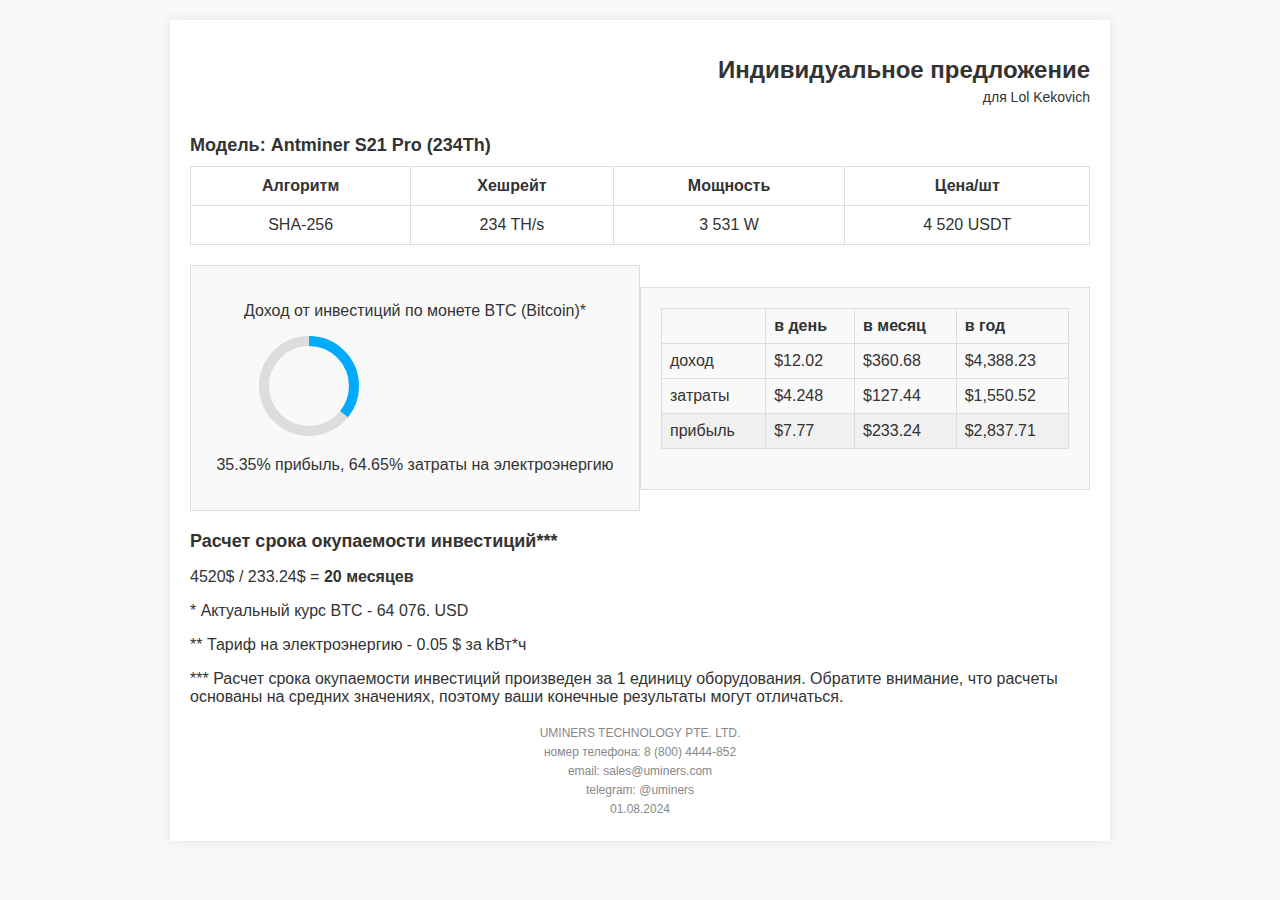
<file: static/123.html>
<!DOCTYPE html>
<html lang="ru">
<head>
    <meta charset="UTF-8">
    <meta name="viewport" content="width=device-width, initial-scale=1.0">
    <title>Uminers Proposal</title>
    <style>
        body {
            font-family: Arial, sans-serif;
            margin: 0;
            padding: 0;
            background-color: #f9f9f9;
            color: #333;
        }
        .container {
            width: 80%;
            max-width: 900px;
            margin: 20px auto;
            background-color: #fff;
            padding: 20px;
            box-shadow: 0 0 10px rgba(0, 0, 0, 0.1);
        }
        .header {
            text-align: right;
        }
        .header h1 {
            font-size: 24px;
            margin-bottom: 5px;
        }
        .header p {
            margin: 0;
            font-size: 14px;
        }
        .main-content {
            margin-top: 30px;
        }
        .main-content h2 {
            font-size: 18px;
            margin-bottom: 10px;
        }
        .main-content table {
            width: 100%;
            border-collapse: collapse;
            margin-bottom: 20px;
        }
        .main-content table, .main-content th, .main-content td {
            border: 1px solid #ddd;
        }
        .main-content th, .main-content td {
            padding: 10px;
            text-align: center;
        }
        .highlight {
            background-color: #f0f0f0;
        }
        .profit-calculation {
            display: flex;
            justify-content: space-between;
            align-items: center;
            margin-bottom: 20px;
        }
        .profit-calculation div {
            width: 48%;
        }
        .profit-calculation .chart {
            background-color: #f9f9f9;
            padding: 20px;
            text-align: center;
            border: 1px solid #ddd;
        }
        .profit-calculation .details {
            background-color: #f9f9f9;
            padding: 20px;
            border: 1px solid #ddd;
        }
        .profit-calculation .details table {
            width: 100%;
            border-collapse: collapse;
        }
        .profit-calculation .details th, .profit-calculation .details td {
            padding: 8px;
            text-align: left;
        }
        .footer {
            text-align: center;
            font-size: 12px;
            color: #888;
            margin-top: 20px;
        }
        .footer p {
            margin: 5px 0;
        }
    </style>
</head>
<body>
    <div class="container">
        <div class="header">
            <h1>Индивидуальное предложение</h1>
            <p>для Lol Kekovich</p>
        </div>
        <div class="main-content">
            <h2>Модель: Antminer S21 Pro (234Th)</h2>
            <table>
                <thead>
                    <tr>
                        <th>Алгоритм</th>
                        <th>Хешрейт</th>
                        <th>Мощность</th>
                        <th>Цена/шт</th>
                    </tr>
                </thead>
                <tbody>
                    <tr>
                        <td>SHA-256</td>
                        <td>234 TH/s</td>
                        <td>3 531 W</td>
                        <td>4 520 USDT</td>
                    </tr>
                </tbody>
            </table>
            <div class="profit-calculation">
                <div class="chart">
                    <p>Доход от инвестиций по монете BTC (Bitcoin)*</p>
                    <div>
                        <svg width="100" height="100">
                            <!-- Example pie chart, should be replaced with actual chart library or SVG -->
                            <circle cx="50" cy="50" r="45" fill="#f9f9f9" stroke="#ddd" stroke-width="10"/>
                            <circle cx="50" cy="50" r="45" fill="transparent" stroke="#00aaff" stroke-width="10" stroke-dasharray="101, 190" transform="rotate(-90, 50, 50)"/>
                        </svg>
                    </div>
                    <p>35.35% прибыль, 64.65% затраты на электроэнергию</p>
                </div>
                <div class="details">
                    <table>
                        <thead>
                            <tr>
                                <th></th>
                                <th>в день</th>
                                <th>в месяц</th>
                                <th>в год</th>
                            </tr>
                        </thead>
                        <tbody>
                            <tr>
                                <td>доход</td>
                                <td>$12.02</td>
                                <td>$360.68</td>
                                <td>$4,388.23</td>
                            </tr>
                            <tr>
                                <td>затраты</td>
                                <td>$4.248</td>
                                <td>$127.44</td>
                                <td>$1,550.52</td>
                            </tr>
                            <tr class="highlight">
                                <td>прибыль</td>
                                <td>$7.77</td>
                                <td>$233.24</td>
                                <td>$2,837.71</td>
                            </tr>
                        </tbody>
                    </table>
                </div>
            </div>
            <div class="payback-period">
                <h2>Расчет срока окупаемости инвестиций***</h2>
                <p>4520$ / 233.24$ = <strong>20 месяцев</strong></p>
                <p>* Актуальный курс BTC - 64 076. USD</p>
                <p>** Тариф на электроэнергию - 0.05 $ за kВт*ч</p>
                <p>*** Расчет срока окупаемости инвестиций произведен за 1 единицу оборудования. Обратите внимание, что расчеты основаны на средних значениях, поэтому ваши конечные результаты могут отличаться.</p>
            </div>
        </div>
        <div class="footer">
            <p>UMINERS TECHNOLOGY PTE. LTD.</p>
            <p>номер телефона: 8 (800) 4444-852</p>
            <p>email: sales@uminers.com</p>
            <p>telegram: @uminers</p>
            <p>01.08.2024</p>
        </div>
    </div>
</body>
</html>
</file>
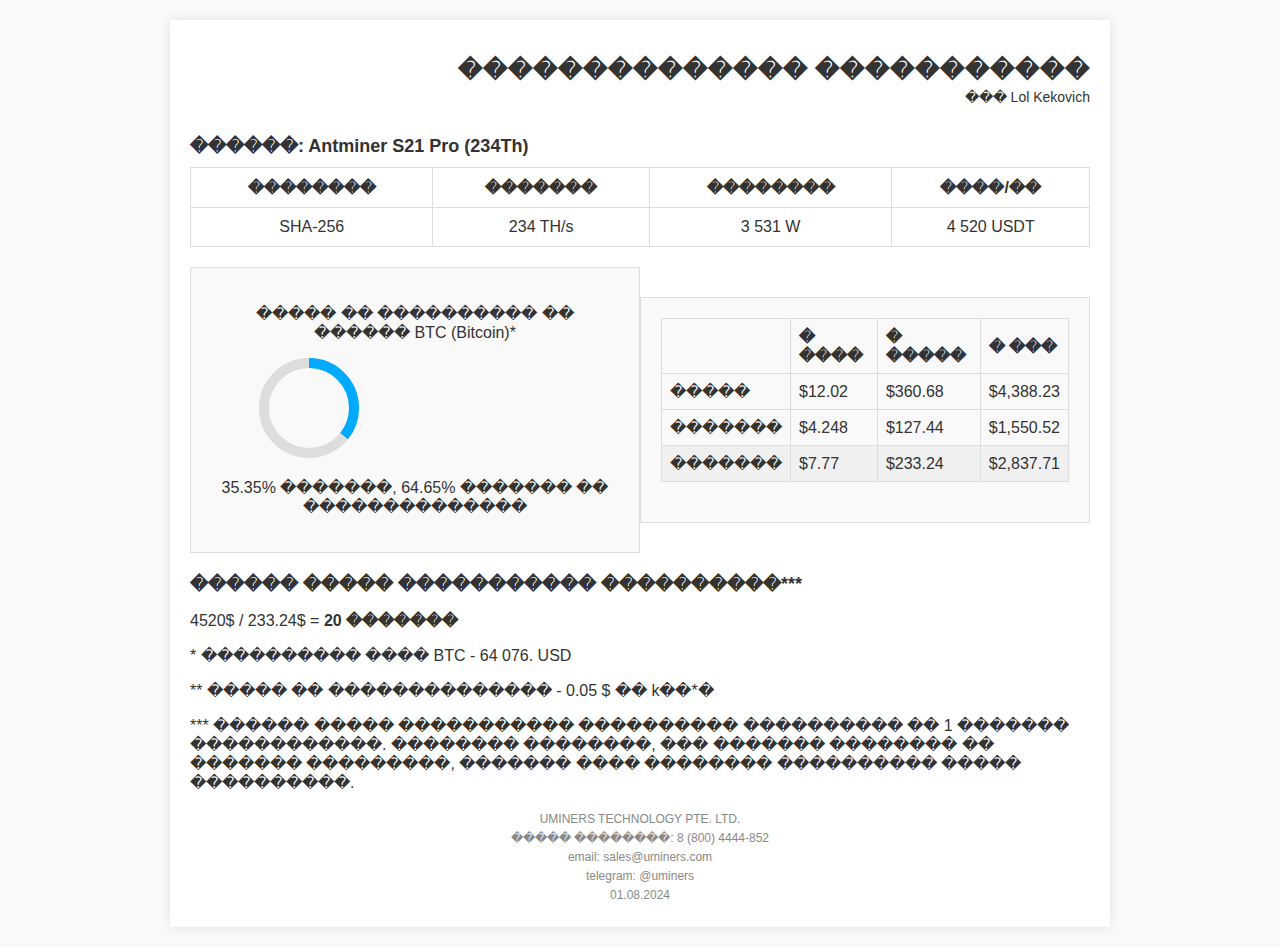
<file: static/123123123.html>
<!DOCTYPE html>
<html lang="ru">
<head>
    <meta charset="UTF-8">
    <meta name="viewport" content="width=device-width, initial-scale=1.0">
    <title>Uminers Proposal</title>
    <style>
        body {
            font-family: Arial, sans-serif;
            margin: 0;
            padding: 0;
            background-color: #f9f9f9;
            color: #333;
        }
        .container {
            width: 80%;
            max-width: 900px;
            margin: 20px auto;
            background-color: #fff;
            padding: 20px;
            box-shadow: 0 0 10px rgba(0, 0, 0, 0.1);
        }
        .header {
            text-align: right;
        }
        .header h1 {
            font-size: 24px;
            margin-bottom: 5px;
        }
        .header p {
            margin: 0;
            font-size: 14px;
        }
        .main-content {
            margin-top: 30px;
        }
        .main-content h2 {
            font-size: 18px;
            margin-bottom: 10px;
        }
        .main-content table {
            width: 100%;
            border-collapse: collapse;
            margin-bottom: 20px;
        }
        .main-content table, .main-content th, .main-content td {
            border: 1px solid #ddd;
        }
        .main-content th, .main-content td {
            padding: 10px;
            text-align: center;
        }
        .highlight {
            background-color: #f0f0f0;
        }
        .profit-calculation {
            display: flex;
            justify-content: space-between;
            align-items: center;
            margin-bottom: 20px;
        }
        .profit-calculation div {
            width: 48%;
        }
        .profit-calculation .chart {
            background-color: #f9f9f9;
            padding: 20px;
            text-align: center;
            border: 1px solid #ddd;
        }
        .profit-calculation .details {
            background-color: #f9f9f9;
            padding: 20px;
            border: 1px solid #ddd;
        }
        .profit-calculation .details table {
            width: 100%;
            border-collapse: collapse;
        }
        .profit-calculation .details th, .profit-calculation .details td {
            padding: 8px;
            text-align: left;
        }
        .footer {
            text-align: center;
            font-size: 12px;
            color: #888;
            margin-top: 20px;
        }
        .footer p {
            margin: 5px 0;
        }
    </style>
</head>
<body>
    <div class="container">
        <div class="header">
            <h1>�������������� �����������</h1>
            <p>��� Lol Kekovich</p>
        </div>
        <div class="main-content">
            <h2>������: Antminer S21 Pro (234Th)</h2>
            <table>
                <thead>
                    <tr>
                        <th>��������</th>
                        <th>�������</th>
                        <th>��������</th>
                        <th>����/��</th>
                    </tr>
                </thead>
                <tbody>
                    <tr>
                        <td>SHA-256</td>
                        <td>234 TH/s</td>
                        <td>3 531 W</td>
                        <td>4 520 USDT</td>
                    </tr>
                </tbody>
            </table>
            <div class="profit-calculation">
                <div class="chart">
                    <p>����� �� ���������� �� ������ BTC (Bitcoin)*</p>
                    <div>
                        <svg width="100" height="100">
                            <!-- Example pie chart, should be replaced with actual chart library or SVG -->
                            <circle cx="50" cy="50" r="45" fill="#f9f9f9" stroke="#ddd" stroke-width="10"/>
                            <circle cx="50" cy="50" r="45" fill="transparent" stroke="#00aaff" stroke-width="10" stroke-dasharray="101, 190" transform="rotate(-90, 50, 50)"/>
                        </svg>
                    </div>
                    <p>35.35% �������, 64.65% ������� �� ��������������</p>
                </div>
                <div class="details">
                    <table>
                        <thead>
                            <tr>
                                <th></th>
                                <th>� ����</th>
                                <th>� �����</th>
                                <th>� ���</th>
                            </tr>
                        </thead>
                        <tbody>
                            <tr>
                                <td>�����</td>
                                <td>$12.02</td>
                                <td>$360.68</td>
                                <td>$4,388.23</td>
                            </tr>
                            <tr>
                                <td>�������</td>
                                <td>$4.248</td>
                                <td>$127.44</td>
                                <td>$1,550.52</td>
                            </tr>
                            <tr class="highlight">
                                <td>�������</td>
                                <td>$7.77</td>
                                <td>$233.24</td>
                                <td>$2,837.71</td>
                            </tr>
                        </tbody>
                    </table>
                </div>
            </div>
            <div class="payback-period">
                <h2>������ ����� ����������� ����������***</h2>
                <p>4520$ / 233.24$ = <strong>20 �������</strong></p>
                <p>* ���������� ���� BTC - 64 076. USD</p>
                <p>** ����� �� �������������� - 0.05 $ �� k��*�</p>
                <p>*** ������ ����� ����������� ���������� ���������� �� 1 ������� ������������. �������� ��������, ��� ������� �������� �� ������� ���������, ������� ���� �������� ���������� ����� ����������.</p>
            </div>
        </div>
        <div class="footer">
            <p>UMINERS TECHNOLOGY PTE. LTD.</p>
            <p>����� ��������: 8 (800) 4444-852</p>
            <p>email: sales@uminers.com</p>
            <p>telegram: @uminers</p>
            <p>01.08.2024</p>
        </div>
    </div>
</body>
</html>
</file>
